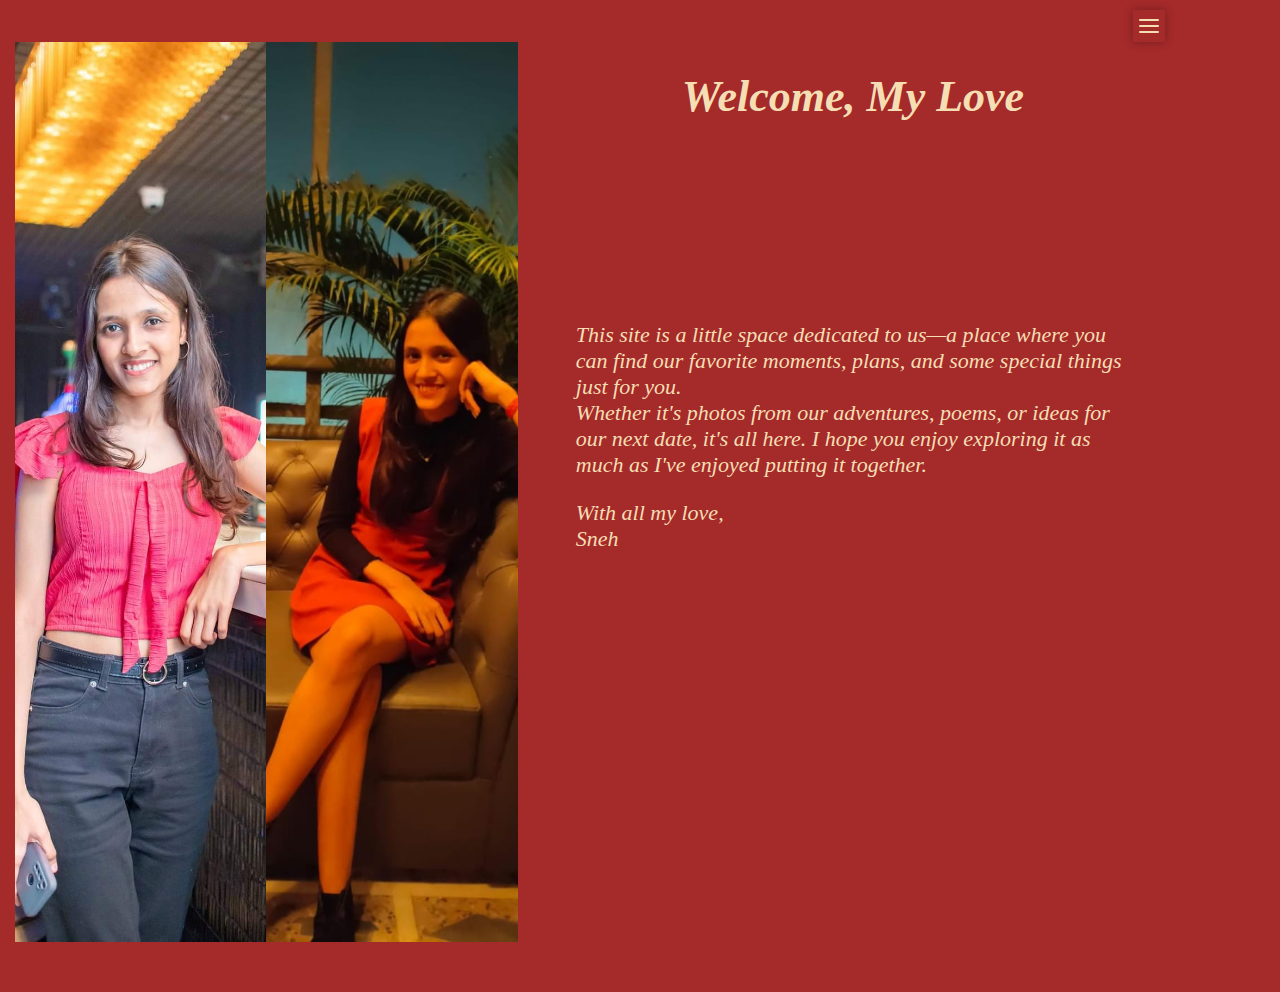
<file: index.html>
<!DOCTYPE html>
<html>
    <head>
        <title>Home</title>
        <link rel="stylesheet" href="style.css">
        <link rel="stylesheet" href="https://cdnjs.cloudflare.com/ajax/libs/font-awesome/6.5.2/css/all.min.css" integrity="sha512-SnH5WK+bZxgPHs44uWIX+LLJAJ9/2PkPKZ5QiAj6Ta86w+fsb2TkcmfRyVX3pBnMFcV7oQPJkl9QevSCWr3W6A==" crossorigin="anonymous" referrerpolicy="no-referrer"/>
        <link rel="preconnect" href="https://fonts.googleapis.com">
        <link rel="preconnect" href="https://fonts.gstatic.com" crossorigin>
    </head>

    <body>

        <div class="lefthalf">

        </div>

        <div class="righthalf">

        </div>
            
        <div class="headercontent">
            <h1>Welcome, My Love</h1>

            <p style="margin-top: 200px;">
                This site is a little space dedicated to us—a place where you can find our favorite moments, plans, and some special things just for you. <br> Whether it's photos from our adventures, poems, or ideas for our next date, it's all here. I hope you enjoy exploring it as much as I've enjoyed putting it together.
            </p>
            
            
            <p>
                With all my love,<br>
                Sneh
            </p>
                
        </div>


        <div class="headercontentright">
            <label>
                <input type="checkbox">
                <div class="toggle">
                <span class="top_line common"></span>
                <span class="middle_line common"></span>
                <span class="bottom_line common"></span>
                </div>
        
                <div class="slide">
                    <h1 class="menu">MENU</h1>
                    <ul>
                        <li><a href="index.html"><i class="fas fa-home"></i>Home</a>
                            <a href="index2.html"><i class="fa-solid fa-envelope"></i>Poems</a>
                            <a href="https://photos.app.goo.gl/KMUMqHHkH9LUFmR4A"><i class="fas fa-image"></i>Gallery</a>
                            <a href="index4.html"><i class="fas fa-glass-cheers"></i>Date Plan</a>
                            <a href="index5.html"><i class="fa-solid fa-heart"></i>For You</a></li>
                    </ul>
            </label>
        </div>

       
    </body>
</html>
</file>
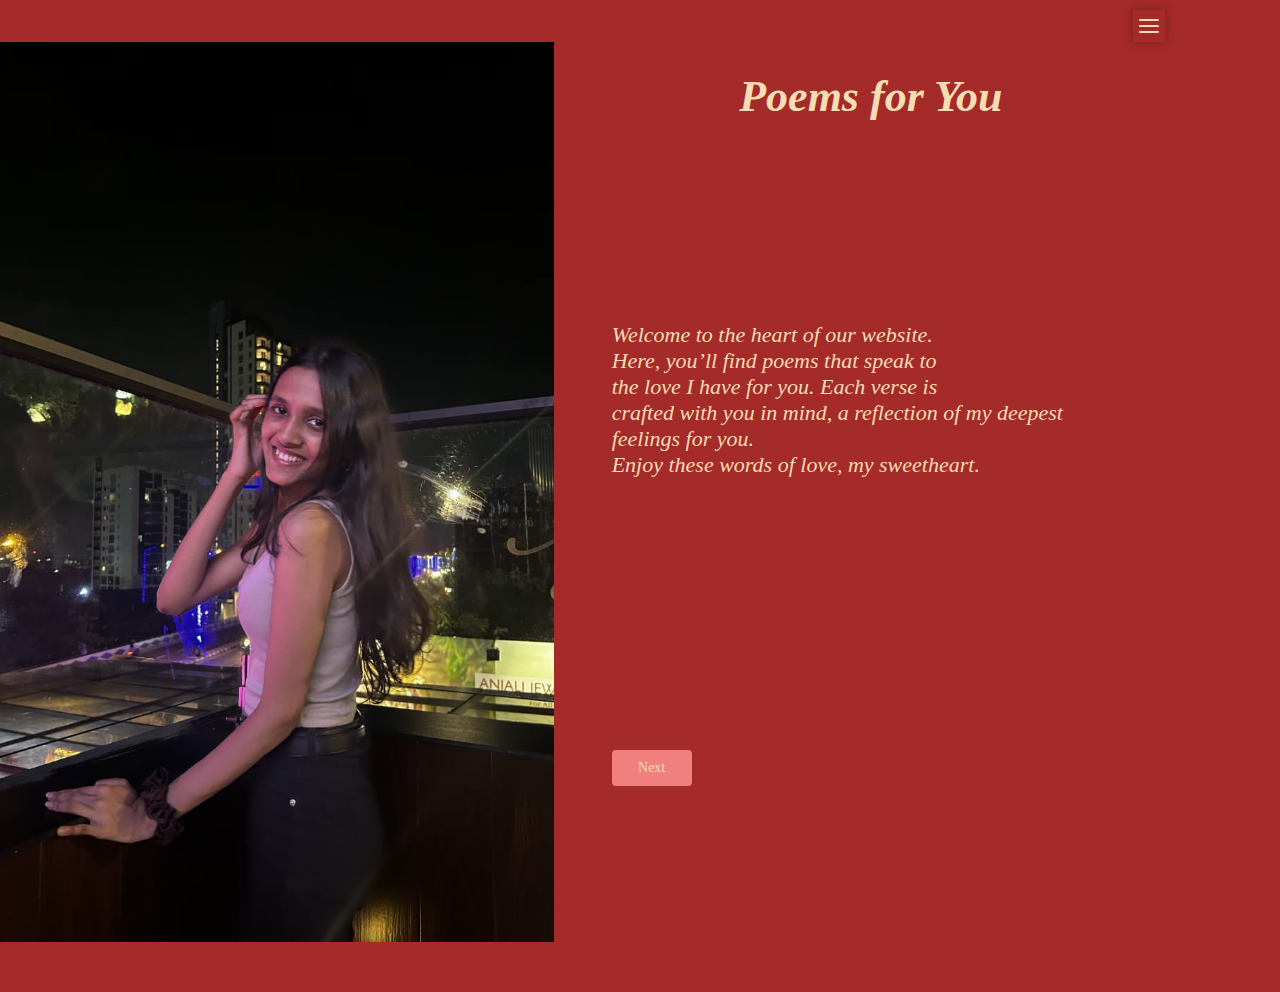
<file: index2.html>
<!DOCTYPE html>
<html>
    <head>
        <title>Poem</title>
        <link rel="stylesheet" href="style.css">
        <link rel="stylesheet" href="https://cdnjs.cloudflare.com/ajax/libs/font-awesome/6.5.2/css/all.min.css" integrity="sha512-SnH5WK+bZxgPHs44uWIX+LLJAJ9/2PkPKZ5QiAj6Ta86w+fsb2TkcmfRyVX3pBnMFcV7oQPJkl9QevSCWr3W6A==" crossorigin="anonymous" referrerpolicy="no-referrer"/>
        <link rel="preconnect" href="https://fonts.googleapis.com">
        <link rel="preconnect" href="https://fonts.gstatic.com" crossorigin>
    </head>

    <body>

       <!-- <div class="lefthalf">

        </div> -->

        <div class="righthalf"style="background-image: url(Images/snehweb3.jpg);
        background-repeat: no-repeat;
        background-size: cover;
        background-position: center;
        height: 100%;
        margin-right: 8px">>

        </div>
            
        <div class="headercontent">
            <h1>Poems for You</h1>

            <p class="poemintro" style="margin-top: 200px;">
                Welcome to the heart of our website. <br>
                Here, you’ll find poems that speak to <br> 
                the love I have for you.
                Each verse is<br>
                crafted with you in mind, a reflection of my deepest feelings for you.<br>
                Enjoy these words of love, my sweetheart.
            </p>


            
           <!-- <button>
                <a href=" ">
                    Previous
                </a>
            </button> -->


              <a href="index21.html">
                <button style="width: 80px;">
                    Next
                </button>
            </a>
             

                
        </div>


        <div class="headercontentright">
            <label>
                <input type="checkbox">
                <div class="toggle">
                <span class="top_line common"></span>
                <span class="middle_line common"></span>
                <span class="bottom_line common"></span>
                </div>
        
                <div class="slide">
                    <h1 class="menu">MENU</h1>
                    <ul>
                        <li><a href="index.html"><i class="fas fa-home"></i>Home</a>
                            <a href="index2.html"><i class="fa-solid fa-envelope"></i>Poems</a>
                            <a href="https://photos.app.goo.gl/KMUMqHHkH9LUFmR4A"><i class="fas fa-image"></i>Gallery</a>
                            <a href="index4.html"><i class="fas fa-glass-cheers"></i>Date Plan</a>
                            <a href="index5.html"><i class="fa-solid fa-heart"></i>For You</a></li>
                    </ul>
            </label>
        </div>

        
       
    </body>
</html>
</file>
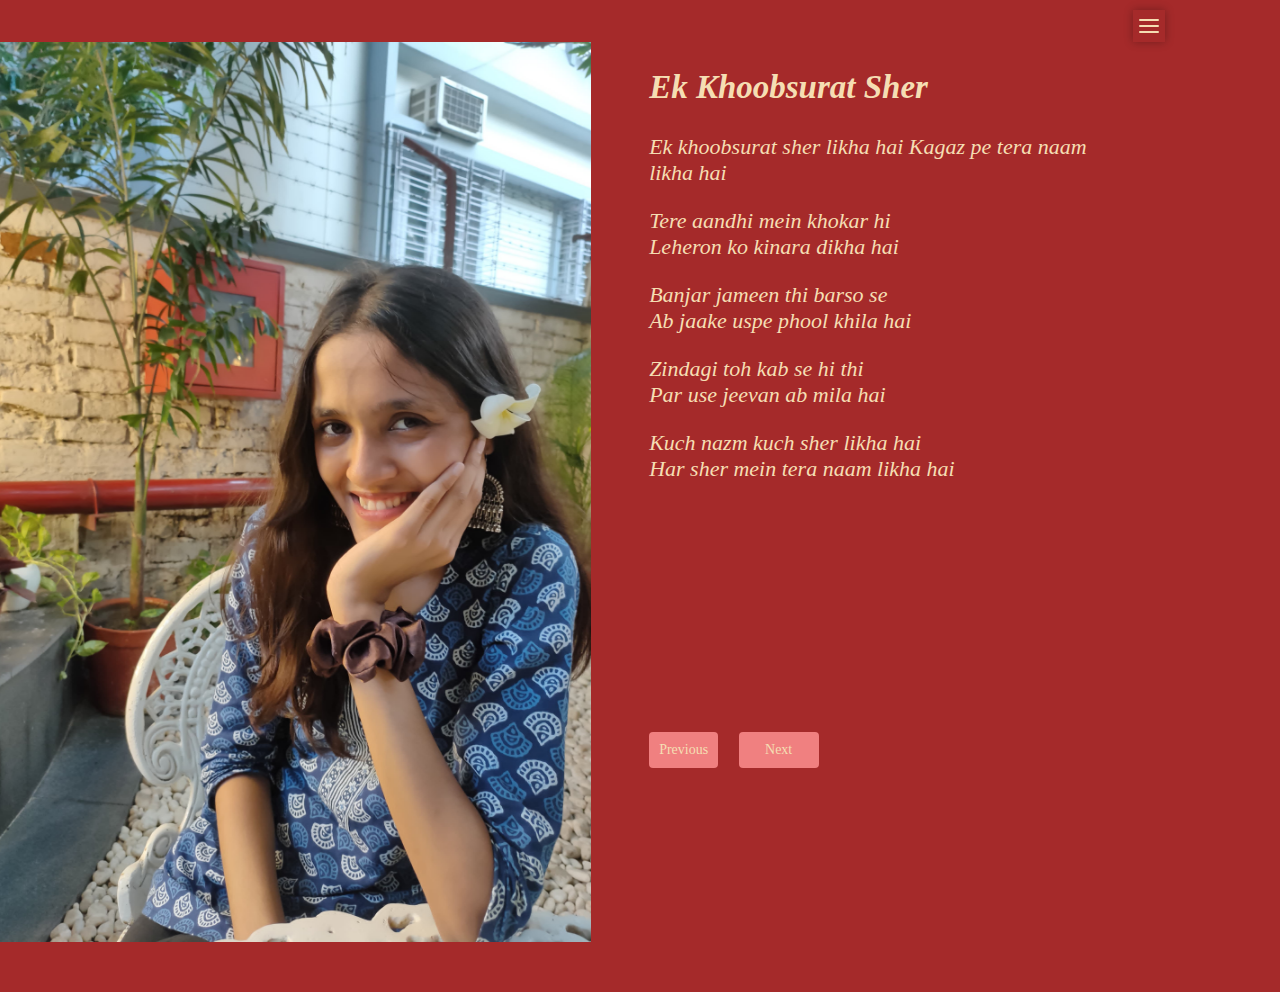
<file: index21.html>
<!DOCTYPE html>
<html>
    <head>
        <title>Poem 1</title>
        <link rel="stylesheet" href="style.css">
        <link rel="stylesheet" href="https://cdnjs.cloudflare.com/ajax/libs/font-awesome/6.5.2/css/all.min.css" integrity="sha512-SnH5WK+bZxgPHs44uWIX+LLJAJ9/2PkPKZ5QiAj6Ta86w+fsb2TkcmfRyVX3pBnMFcV7oQPJkl9QevSCWr3W6A==" crossorigin="anonymous" referrerpolicy="no-referrer"/>
        <link rel="preconnect" href="https://fonts.googleapis.com">
        <link rel="preconnect" href="https://fonts.gstatic.com" crossorigin>
    </head>

    <body>

      <!--  <div class="lefthalf">

        </div> -->

        <div class="righthalf" style="background-image: url(Images/poem1.jpg);
        background-repeat: no-repeat;
        background-size: cover;
        background-position: center;
        height: 100%;
        margin-right: 8px">

        </div>
            
        <div class="headercontent">
            <h2>Ek Khoobsurat Sher</h2>
            
            <p>
                Ek khoobsurat sher likha hai       
                Kagaz pe tera naam likha hai      
            </p>

            <p>
                Tere aandhi mein khokar hi       <br>
                Leheron ko kinara dikha hai       
            </p>
                
            <p>
                Banjar jameen thi barso se       <br>
                Ab jaake uspe phool khila hai    
            </p>
                
            <p>
                Zindagi toh kab se hi thi        <br>
                Par use jeevan ab mila hai       
            </p>
                
            <p  style="margin-bottom: 250px;">
                Kuch nazm kuch sher likha hai <br>
                Har sher mein tera naam likha hai
            </p>
                

            <a href="index2.html">
                <button>
                    Previous
                </button>
            </a>
            
            <a href="index23.html">
                <button style="width: 80px;">
                    Next
                </button>
            </a>

                
        </div>


        <div class="headercontentright">
            <label>
                <input type="checkbox">
                <div class="toggle">
                <span class="top_line common"></span>
                <span class="middle_line common"></span>
                <span class="bottom_line common"></span>
                </div>
        
                <div class="slide">
                    <h1 class="menu">MENU</h1>
                    <ul>
                        <li><a href="index.html"><i class="fas fa-home"></i>Home</a>
                            <a href="index2.html"><i class="fa-solid fa-envelope"></i>Poems</a>
                            <a href="https://photos.app.goo.gl/KMUMqHHkH9LUFmR4A"><i class="fas fa-image"></i>Gallery</a>
                            <a href="index4.html"><i class="fas fa-glass-cheers"></i>Date Plan</a>
                            <a href="index5.html"><i class="fa-solid fa-heart"></i>For You</a></li>
                    </ul>
            </label>
        </div>

        
       
    </body>
</html>
</file>
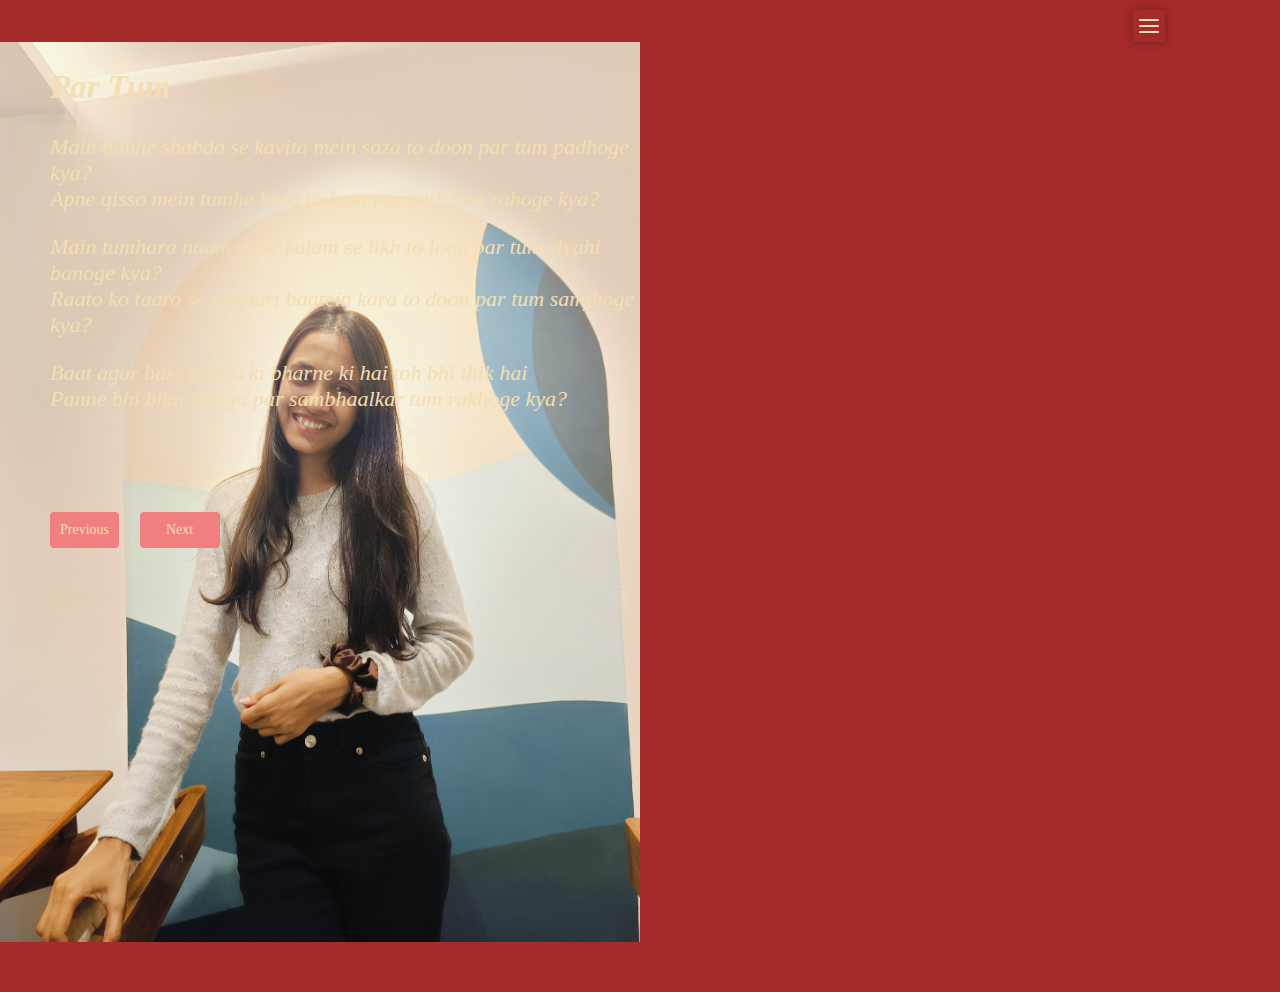
<file: index22.html>
<!DOCTYPE html>
<html>
    <head>
        <title>Home</title>
        <link rel="stylesheet" href="style.css">
        <link rel="stylesheet" href="https://cdnjs.cloudflare.com/ajax/libs/font-awesome/6.5.2/css/all.min.css" integrity="sha512-SnH5WK+bZxgPHs44uWIX+LLJAJ9/2PkPKZ5QiAj6Ta86w+fsb2TkcmfRyVX3pBnMFcV7oQPJkl9QevSCWr3W6A==" crossorigin="anonymous" referrerpolicy="no-referrer"/>
        <link rel="preconnect" href="https://fonts.googleapis.com">
        <link rel="preconnect" href="https://fonts.gstatic.com" crossorigin>
    </head>

    <body>

        <div class="righthalf" style="background-image: url(Images/poem2.jpg);
        background-repeat: no-repeat;
        background-size: cover;
        background-position: center;
        height: 100%;
        margin-right: 8px">

            
        <div class="headercontent">
            <h2>Par Tum</h2>

            <p>
                Main tumhe shabdo se kavita mein saza to doon par tum padhoge kya?<br>
                Apne qisso mein tumhe basa to loon par sath tum rahoge kya? 
            </p>

            <p>
                Main tumhara naam apne kalam se likh to loon par tum siyahi banoge kya?<br>
                Raato ko taaro se tumhari baatein kara to doon par tum samjhoge kya?

            </p>
                
            <p style="margin-bottom: 100px;">
                Baat agar bass panno ki bharne ki hai toh bhi thik hai <br>
                Panne bhi bhar dunga par sambhaalkar tum rakhoge kya?
            </p>
                
    

            
            <a href="index21.html" >
                <button>
                    Previous
                </button>
            </a>
            
            <a href="index23.html">
                <button style="width: 80px;">
                    Next
                </button>
            </a>
             
                
        </div>


        <div class="headercontentright">
            <label>
                <input type="checkbox">
                <div class="toggle">
                <span class="top_line common"></span>
                <span class="middle_line common"></span>
                <span class="bottom_line common"></span>
                </div>
        
                <div class="slide">
                    <h1 class="menu">MENU</h1>
                    <ul>
                        <li><a href="index.html"><i class="fas fa-home"></i>Home</a>
                            <a href="index2.html"><i class="fa-solid fa-envelope"></i>Poems</a>
                            <a href="https://photos.app.goo.gl/KMUMqHHkH9LUFmR4A"><i class="fas fa-image"></i>Gallery</a>
                            <a href="index4.html"><i class="fas fa-glass-cheers"></i>Date Plan</a>
                            <a href="index5.html"><i class="fa-solid fa-heart"></i>For You</a></li>
                    </ul>
            </label>
        </div>

        
       
    </body>
</html>
</file>
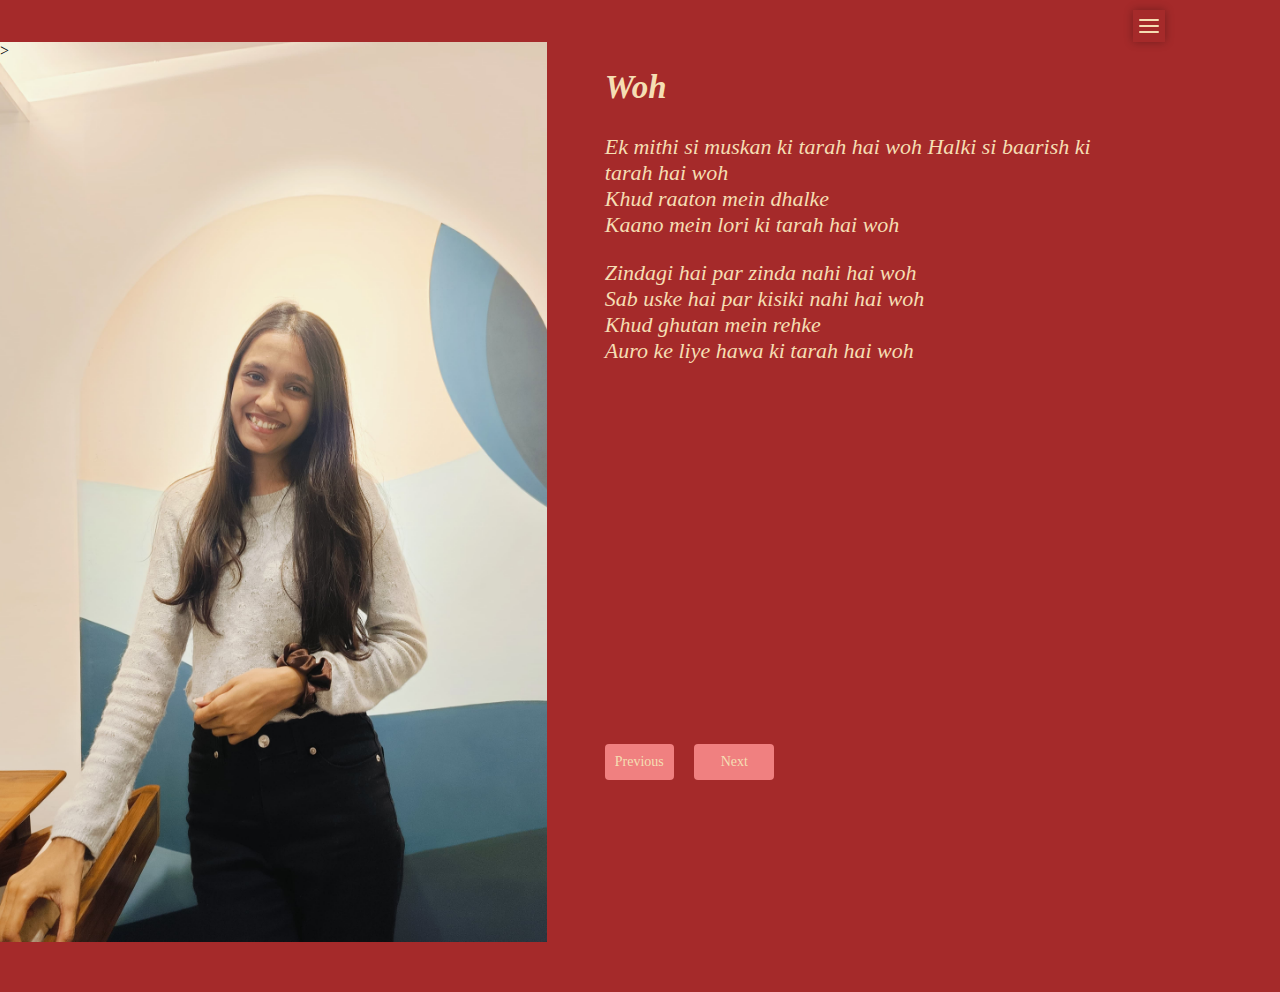
<file: index23.html>
<!DOCTYPE html>
<html>
    <head>
        <title>Poem 2</title>
        <link rel="stylesheet" href="style.css">
        <link rel="stylesheet" href="https://cdnjs.cloudflare.com/ajax/libs/font-awesome/6.5.2/css/all.min.css" integrity="sha512-SnH5WK+bZxgPHs44uWIX+LLJAJ9/2PkPKZ5QiAj6Ta86w+fsb2TkcmfRyVX3pBnMFcV7oQPJkl9QevSCWr3W6A==" crossorigin="anonymous" referrerpolicy="no-referrer"/>
        <link rel="preconnect" href="https://fonts.googleapis.com">
        <link rel="preconnect" href="https://fonts.gstatic.com" crossorigin>
    </head>

    <body>

        
      <!--  <div class="lefthalf">

        </div> -->

        <div class="righthalf" style="background-image: url(Images/poem2.jpg);
        background-repeat: no-repeat;
        background-size: cover;
        background-position: center;
        height: 100%;
        margin-right: 8px">>
            
        </div>
            
        <div class="headercontent">
            <h2>Woh</h2>

            <p>
                Ek mithi si muskan ki tarah hai woh
                Halki si baarish ki tarah hai woh<br>
                Khud raaton mein dhalke <br>
                Kaano mein lori ki tarah hai woh 
            </p>

            <p style="margin-bottom: 380px;">
                Zindagi hai par zinda nahi hai woh<br>
                Sab uske hai par kisiki nahi hai woh <br>
                Khud ghutan mein rehke <br>
                Auro ke liye hawa ki tarah hai woh
            </p>
                
   
            
            <a href="index21.html">
                <button>
                    Previous
                </button>
            </a>
            
            <a href="index24.html">
                <button style="width: 80px;">
                    Next
                </button>
            </a>

                
        </div>


        <div class="headercontentright">
            <label>
                <input type="checkbox">
                <div class="toggle">
                <span class="top_line common"></span>
                <span class="middle_line common"></span>
                <span class="bottom_line common"></span>
                </div>
        
                <div class="slide">
                    <h1 class="menu">MENU</h1>
                    <ul>
                        <li><a href="index.html"><i class="fas fa-home"></i>Home</a>
                            <a href="index2.html"><i class="fa-solid fa-envelope"></i>Poems</a>
                            <a href="https://photos.app.goo.gl/KMUMqHHkH9LUFmR4A"><i class="fas fa-image"></i>Gallery</a>
                            <a href="index4.html"><i class="fas fa-glass-cheers"></i>Date Plan</a>
                            <a href="index5.html"><i class="fa-solid fa-heart"></i>For You</a></li>
                    </ul>
            </label>
        </div>

        
       
    </body>
</html>
</file>
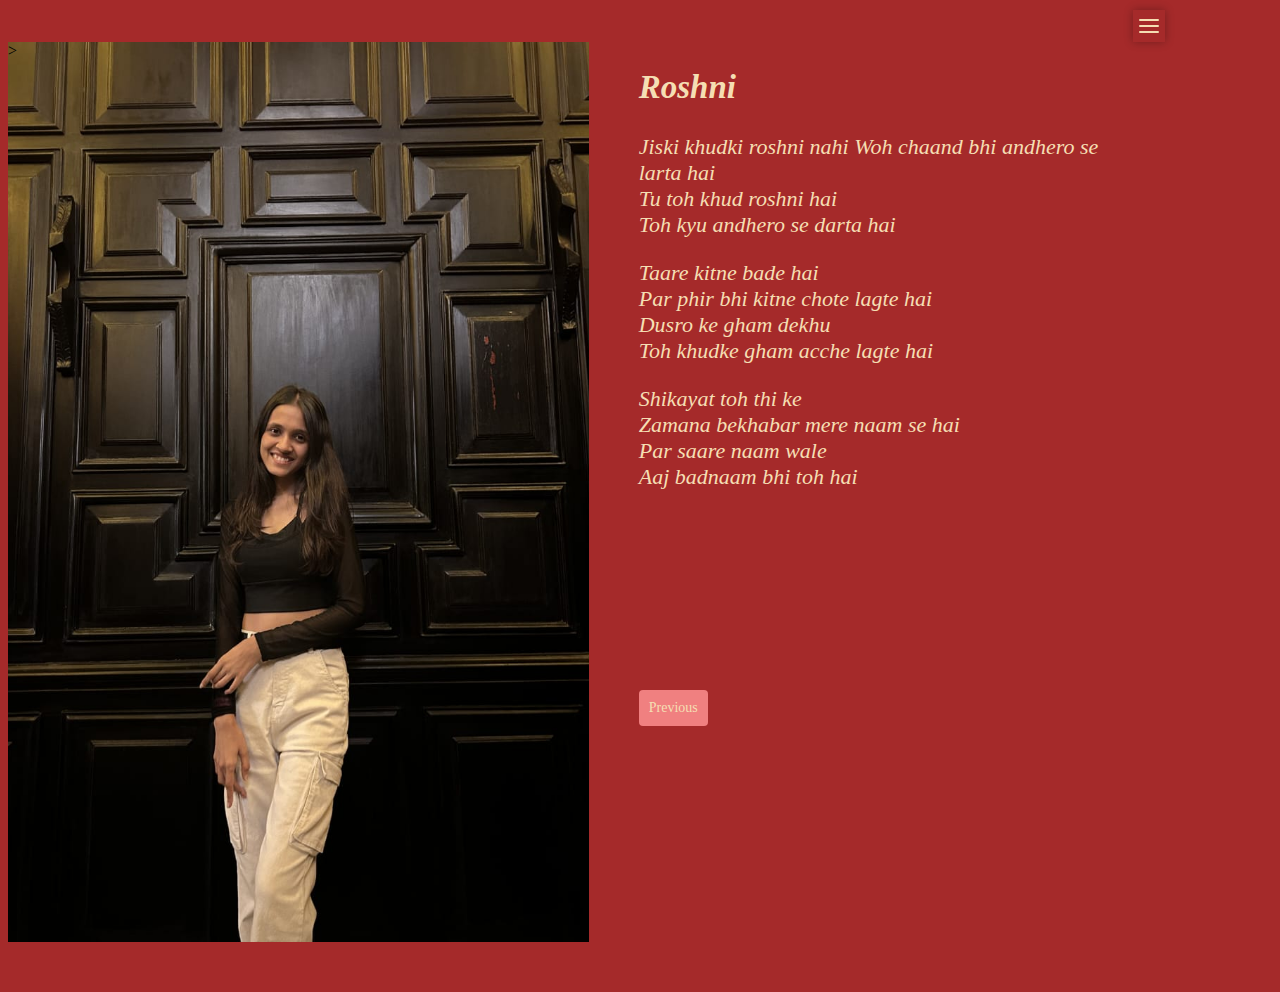
<file: index24.html>
<!DOCTYPE html>
<html>
    <head>
        <title>Poem 3</title>
        <link rel="stylesheet" href="style.css">
        <link rel="stylesheet" href="https://cdnjs.cloudflare.com/ajax/libs/font-awesome/6.5.2/css/all.min.css" integrity="sha512-SnH5WK+bZxgPHs44uWIX+LLJAJ9/2PkPKZ5QiAj6Ta86w+fsb2TkcmfRyVX3pBnMFcV7oQPJkl9QevSCWr3W6A==" crossorigin="anonymous" referrerpolicy="no-referrer"/>
        <link rel="preconnect" href="https://fonts.googleapis.com">
        <link rel="preconnect" href="https://fonts.gstatic.com" crossorigin>
    </head>

    <body>

        <div class="lefthalf" style="background-image: url(Images/snehhome2.jpg);
        background-repeat: no-repeat;
        background-size: cover;
        background-position: center;
        height: 100%;
        margin-left: 8px">>
        </div>

        <!--<div class="righthalf">

        </div> -->
            
        <div class="headercontent">
            <h2>Roshni</h2>

            <p>
                Jiski khudki roshni nahi
                Woh chaand bhi andhero se larta hai <br>
                Tu toh khud roshni hai <br>
                Toh kyu andhero se darta hai
            </p>

            <p>
                Taare kitne bade hai <br>
                Par phir bhi kitne chote lagte hai <br>
                Dusro ke gham dekhu <br>
                Toh khudke gham acche lagte hai
            </p>
            
            <p style="margin-bottom: 200px;">
                Shikayat toh thi ke <br>
                Zamana bekhabar mere naam se hai <br>
                Par saare naam wale <br>
                Aaj badnaam bhi toh hai
            </p>

      

            
            <a href="index23.html">
                <button>
                    Previous
                </button>
            </a>

            <!--
            <button style="width: 80px;">
                <a href="index23.html">
                    Next
                </a>
            </button> -->

                
        </div>


        <div class="headercontentright">
            <label>
                <input type="checkbox">
                <div class="toggle">
                <span class="top_line common"></span>
                <span class="middle_line common"></span>
                <span class="bottom_line common"></span>
                </div>
        
                <div class="slide">
                    <h1 class="menu">MENU</h1>
                    <ul>
                        <li><a href="index.html"><i class="fas fa-home"></i>Home</a>
                            <a href="index2.html"><i class="fa-solid fa-envelope"></i>Poems</a>
                            <a href="https://photos.app.goo.gl/KMUMqHHkH9LUFmR4A"><i class="fas fa-image"></i>Gallery</a>
                            <a href="index4.html"><i class="fas fa-glass-cheers"></i>Date Plan</a>
                            <a href="index5.html"><i class="fa-solid fa-heart"></i>For You</a></li>
                    </ul>
            </label>
        </div>

        
       
    </body>
</html>
</file>
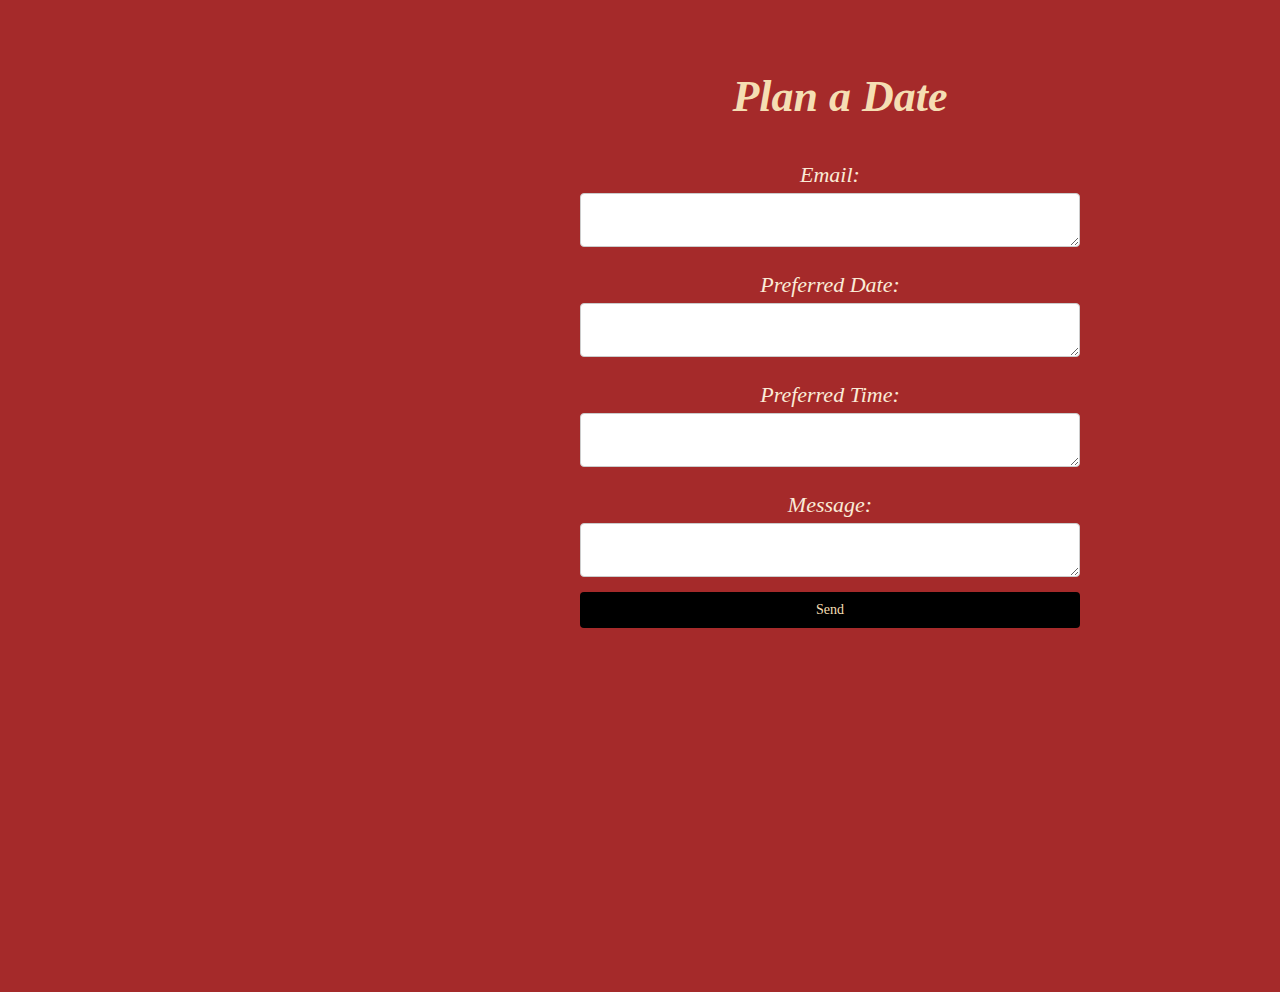
<file: index4.html>
<!DOCTYPE html>
<html>
    <head>
        <title>Plan A Date</title>
        <link rel="stylesheet" href="style.css">
        <link rel="stylesheet" href="https://cdnjs.cloudflare.com/ajax/libs/font-awesome/6.5.2/css/all.min.css" integrity="sha512-SnH5WK+bZxgPHs44uWIX+LLJAJ9/2PkPKZ5QiAj6Ta86w+fsb2TkcmfRyVX3pBnMFcV7oQPJkl9QevSCWr3W6A==" crossorigin="anonymous" referrerpolicy="no-referrer"/>
        <link rel="preconnect" href="https://fonts.googleapis.com">
        <link rel="preconnect" href="https://fonts.gstatic.com" crossorigin>
    </head>

    <body>

        
        
            
        <div class="headercontent" style="padding-left: 400px;">
                <h1>Plan a Date</h1>
                <form id="contact-form" action="https://formspree.io/f/mqazqnan" method="POST">
                    <label for="email">Email:</label>
                    <textarea id="email" name="email" required></textarea>
                    <label for="date">Preferred Date:</label>
                    <textarea id="date" name="date" required></textarea>
                    <label for="time">Preferred Time:</label>
                    <textarea id="time" name="time" required></textarea>
                    <label for="message">Message:</label>
                    <textarea id="message" name="message" required></textarea>
                    <button type="submit">Send</button>
                  </form>
                  <div id="error-message">
        </div>


        
       
    </body>
</html>
</file>
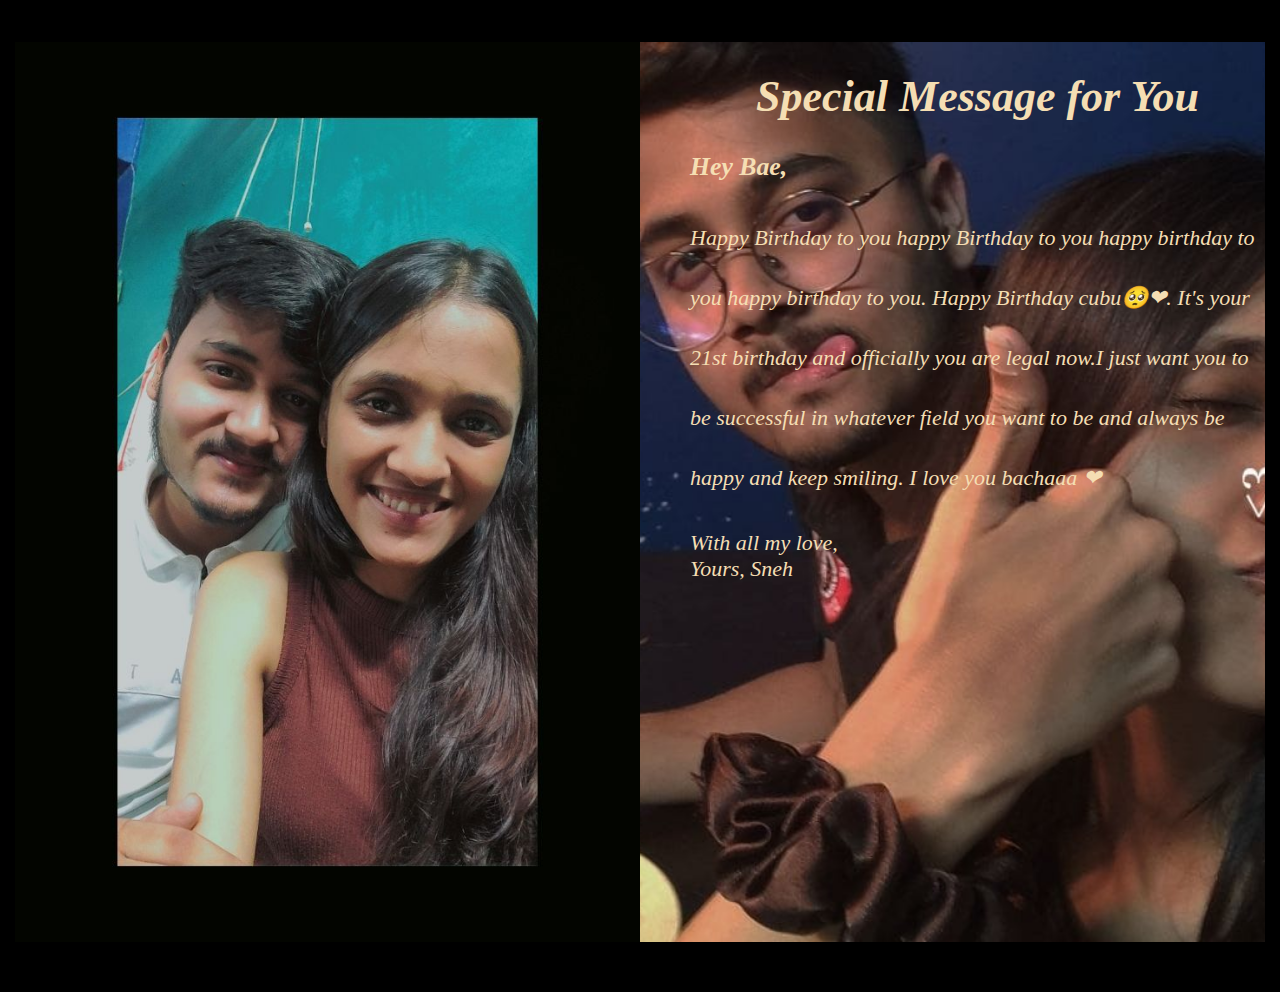
<file: index5.html>
<!DOCTYPE html>
<html>
    <head>
        <title>Secret</title>
        <link rel="stylesheet" href="style.css">
        <link rel="stylesheet" href="https://cdnjs.cloudflare.com/ajax/libs/font-awesome/6.5.2/css/all.min.css" integrity="sha512-SnH5WK+bZxgPHs44uWIX+LLJAJ9/2PkPKZ5QiAj6Ta86w+fsb2TkcmfRyVX3pBnMFcV7oQPJkl9QevSCWr3W6A==" crossorigin="anonymous" referrerpolicy="no-referrer"/>
        <link rel="preconnect" href="https://fonts.googleapis.com">
        <link rel="preconnect" href="https://fonts.gstatic.com" crossorigin>
    </head>

    <body style="background-color: black;">

        <div class="lefthalf" style="background-image: url(Images/snehweb1.jpg);
        background-repeat: no-repeat;
        background-size: cover;
        background-position: center;
        width: 50%;
        height: 100%;
        margin-left: 15px;">

        </div>

        <div class="righthalf"
        style="background-image: url(Images/snehweb2.jpg);
        background-repeat: no-repeat;
        background-size: cover;
        background-position: center;
        width: 50%;
        height: 100%;
        margin-right: 15px;">

            
        <div class="headercontent">
            <h1>Special Message for You</h1>
            <h3>Hey Bae,</h3>

            <p style="line-height: 60px;">
                Happy Birthday to you happy Birthday to you happy birthday to you happy birthday to you. Happy Birthday cubu🥺❤. 
                It's your 21st birthday and officially you are legal now.I just want you to be successful in whatever field you want to be and always be happy and keep smiling. I love you bachaaa ❤
            </p>
            
            <p>
                With all my love,<br>
                Yours, Sneh
            </p>
                
        </div>


        <!--
        <div class="headercontentright">
            <label>
                <input type="checkbox">
                <div class="toggle">
                <span class="top_line common"></span>
                <span class="middle_line common"></span>
                <span class="bottom_line common"></span>
                </div>
        
                <div class="slide">
                    <h1 class="menu">MENU</h1>
                    <ul>
                        <li><a href="index.html"><i class="fas fa-home"></i>Home</a>
                            <a href="index2.html"><i class="fa-solid fa-envelope"></i>Poems</a>
                            <a href="https://photos.app.goo.gl/KMUMqHHkH9LUFmR4A"><i class="fas fa-image"></i>Gallery</a>
                            <a href="index4.html"><i class="fas fa-glass-cheers"></i>Date Plan</a>
                            <a href="index5.html"><i class="fa-solid fa-heart"></i>For You</a></li>
                    </ul>
            </label>
        </div> -->

    </body>

    <script>
        alert("Shhhh! It's a secret for you my love")
    </script>

</html>
</file>
<file: style.css>
*{
    font-family: 'Lucida Handwriting', cursive;
}

body{
    margin: 0;
    display: flex;
    height: 100vh;
    padding-top: 0;
    margin-bottom: 50px;
    margin-top: 42px;
    background-color: brown;
}

.lefthalf{
    background-image: url(Images/snehhome.jpg);
    background-repeat: no-repeat;
    background-size: cover;
    background-position: center;
    width: 50%;
    height: 100%;
    margin-left: 15px;
}

.righthalf{
    background-image: url(Images/snehhomeedited.jpg);
    background-repeat: no-repeat;
    background-size: cover;
    background-position: center;
    width: 50%;
    height: 100%;
    margin-right: 8px;
}

.headercontent{
    /*font-family: 'Comic Sans MS', cursive, sans-serif;*/
    font-family: 'Lucida Handwriting', cursive;
    font-size: 22px;
    /*color: #FF6347;*/
    color: wheat;
    position: relative;
    padding-left: 50px;
    font-weight: lighter;
    font-style: italic;
}

h1{
    text-align: center;
    color: wheat;
}

.poemintro{
    padding-bottom: 250px;
}

.slide{
    height: 100%;
    width: 150px;
    position: relative;
    transition: 0.5s ease;
    transform: translatey(-1100px);
    background-color: wheat;
}

.menu{
    color: #FF6347;
    font-weight: 400;
    text-align: center;
    padding-right: 80px;
    pointer-events: none;
    padding-right: 0;
    margin-top: 0;
}

ul li{
    list-style: none;

}

ul{
    padding-left: 0;
}

ul li a{
    color: #FF6347;
    font-weight: 500;
    display: block;
    text-transform: capitalize;
    text-decoration: none;
    transition: 0.5s ease-out;
    height: 55px;
    font-size: 18px;
}

ul li a{
    color: #FF6347;
    background-color: wheat;
}

ul li a:hover{
    transform: scale(1.3);
}

ul li a #homes{
    padding-top: 5px;
}

ul li a i{
    width: 35px;
    text-align: center;
    transition: 0.5s ease;  
}

ul li a i:hover{
    transform: scale(1.5);
}

input{
    display: none;
    visibility: hidden;
    -webkit-appearance: none;
}

.toggle{
    position: absolute;
    height: 32px;
    width: 32px;
    top: 10px;
    z-index: 1;
    right: 15px;
    margin-right: 100px;
    background-color: transparent;
    cursor: pointer;
    box-shadow: 0 0 10px rgba(0, 0, 0, 0.3);
    transition: 0.15s ease;
}

.toggle:hover{
    transform: scale(1.2);
}

.toggle .common{
    position: absolute;
    height: 2px;
    width: 20px;
    background-color: wheat;
    border-radius: 50px;
    transition: 0.s ease;
}

.toggle .top_line{
    top: 30%;
    left: 50%;
    transform: translate(-50%, -50%);
}

.toggle .middle_line{
    top: 50%;
    left: 50%;
    transform: translate(-50%, -50%);
}

.toggle .bottom_line{
    top: 70%;
    left: 50%;
    transform: translate(-50%, -50%);
}

input:checked ~ .toggle .top_line{
    left: 2px;
    top: 14px;
    width: 25px;
    transform: rotate(45deg);
}

input:checked ~ .toggle .bottom_line{
    left: 2px;
    top: 14px;
    width: 25px;
    transform: rotate(-45deg);
}

input:checked ~ .toggle .middle_line{
    opacity: 0;
    transform: translateX(20px);
}

input:checked ~ .slide{
    transform: translateX(0);
    box-shadow: 0 0 10px #FF6347;
}

form{
    display: flex;
    flex-direction: column;
    font-family: 'Lucida Handwriting', cursive;
    font-size: 22px;
    color: wheat;
    position: relative;
    padding-left: 180px;
    font-weight: lighter;
    font-style: italic;
    width: 500px;
    text-align: center;
    margin-right: 200px;
}

label{
    margin-top: 10px;
    margin-bottom: 5px;
    color: antiquewhite;
}

input, textarea{
    padding: 10px;
    margin-bottom: 15px;
    border: 1px solid #ccc;
    border-radius: 4px;
    font-size: 14px;
}
button{
    padding: 10px;
    background-color: black;
    color: #fff;
    border: none;
    border-radius: 4px;
    cursor: pointer;
    font-size: 14px;
}

form button{
    width: 500px;
    background-color: black;
    transition: 0.5s;
}

form button:hover{
    background-color: wheat;
    color: black;
}

button{
    background-color: lightcoral;
    transform: 0.5s ease;
    margin-right: 15px;
    color: wheat;
}

button:hover{
    transform: scale(1.1);
    background-color: wheat;
    color: lightcoral;
}

a{
    text-decoration: none;
    color: wheat;
}
</file>
